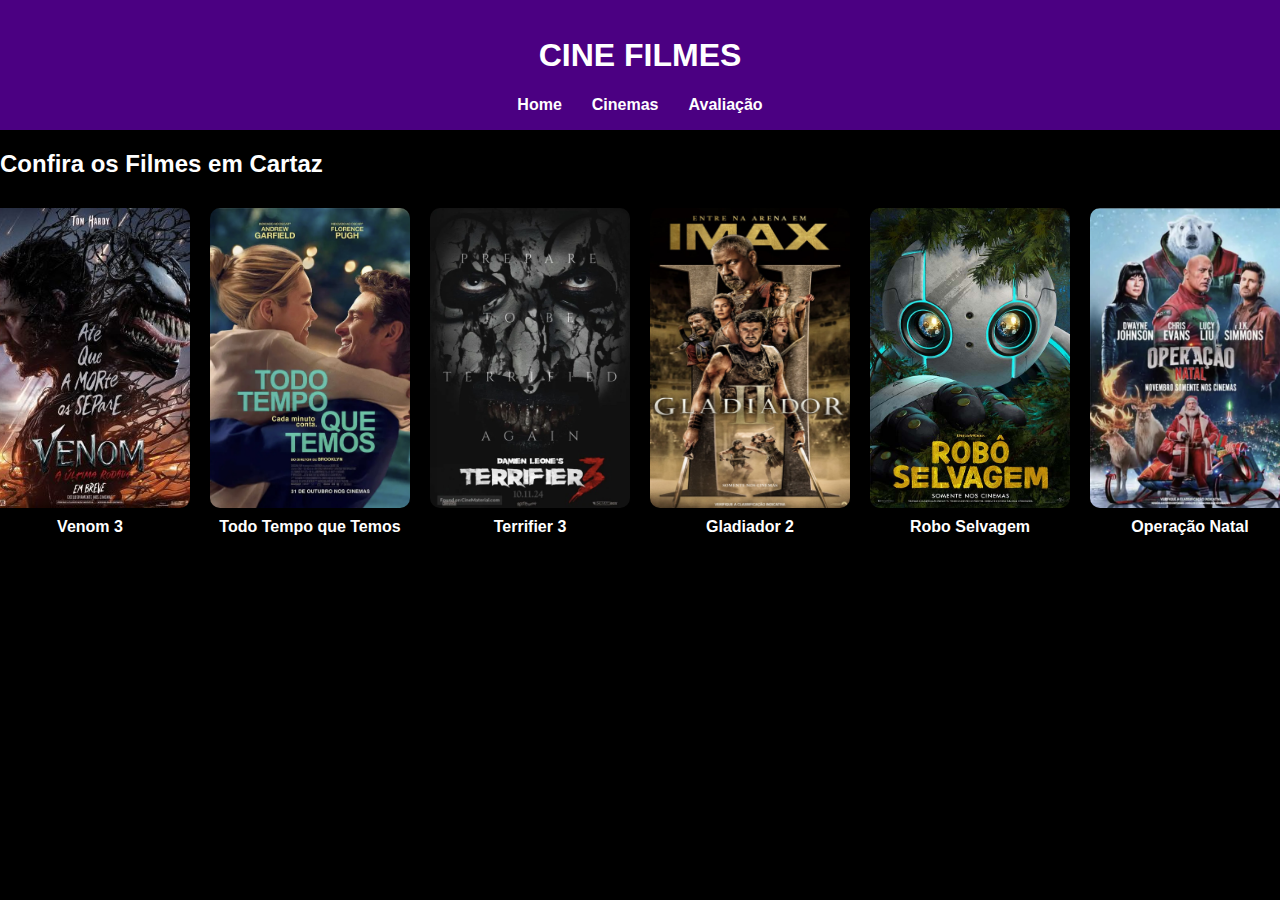
<file: index.html>
<html>
<head>
    <meta charset="UTF-8">
    <meta name="viewport" content="width=device-width, initial-scale=1.0">
    <title>CineFilmes</title>
    <link rel="stylesheet" href="style.css">
    <link rel="icon" href="logo.png">
</head>
<body>
    <header>
        <h1>CINE FILMES</h1>
        <nav>
            <ul>
                <li><a href="index.html">Home</a></li>
                <li><a href="cinemas2.html">Cinemas</a></li>
                <li><a href="form.html">Avaliação</a></li>
            </ul>
        </nav>
    </header>

    <main>
        <section>
            <h2>Confira os Filmes em Cartaz</h2>
            <div class="posters-carousel">
                <div class="posters">
                    <div class="poster">
                        <a href="venom3.html">
                            <img src="venom3.jpg" alt="Pôster de Venom 3">
                            <p>Venom 3</p>
                        </a>
                    </div>
                    <div class="poster">
                        <a href="todos.html">
                            <img src="todos.jpg" alt="Pôster de Todo Tempo que Temos">
                            <p>Todo Tempo que Temos</p>
                        </a>
                    </div>
                    <div class="poster">
                        <a href="terror.html">
                            <img src="terrifier.jpg" alt="Pôster de Terrifier 3">
                            <p>Terrifier 3</p>
                        </a>
                    </div>
                    <div class="poster">
                        <a href="glad.html">
                            <img src="glad.jpg" alt="Pôster de Gladiador 2">
                            <p>Gladiador 2</p>
                        </a>
                    </div>
                    <div class="poster">
                        <a href="robo.html">
                            <img src="robo.jpg" alt="Pôster de Robo Selvagem">
                            <p>Robo Selvagem</p>
                        </a>
                    </div>
                    <div class="poster">
                        <a href="opera.html">
                            <img src="natal.jpg" alt="Pôster de Operação Natal">
                            <p>Operação Natal</p>
                        </a>
                    </div>
                </div>
            </div>
        </section>
    </main>

</body>
</html>
</file>
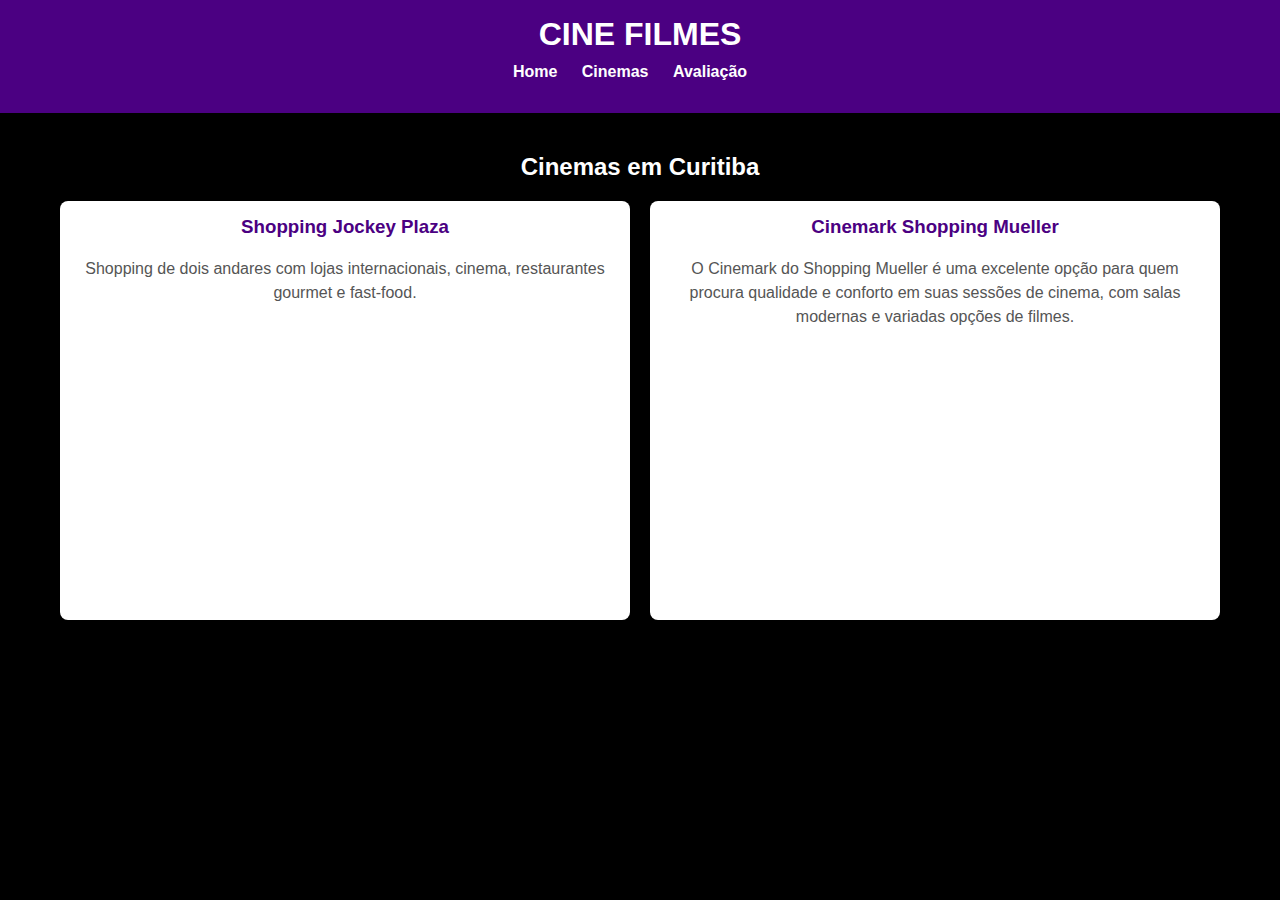
<file: cinemas2.html>
<html>
<head>
    
    <title>Cinemas em Curitiba</title>
    <style>
        body {
            font-family: Arial, sans-serif;
            margin: 0;
            padding: 0;
            background-color: black;
            color: #333;
            text-align: center; /* Centraliza o texto */
        }

        header {
            background-color: #4B0082;
            color: white;
            padding: 1rem;
        }

        header h1 {
            margin: 0;
        }

        nav ul {
            list-style: none;
            padding: 0;
            margin-top: 10px;
        }

        nav ul li {
            display: inline;
            margin-right: 20px;
        }

        nav ul li a {
            color: white;
            text-decoration: none;
            font-weight: bold;
        }

        nav ul li a:hover {
            text-decoration: underline;
        }

        main {
            padding: 20px;
            max-width: 1200px;
            margin: 0 auto;
        }

        h2 {
            color: white;
        }

        .cinemas-list {
            display: flex;
            flex-wrap: wrap;
            justify-content: center; /* Centraliza os itens */
            gap: 20px;
        }

        .cinema {
            background-color: white;
            border-radius: 8px;
            box-shadow: 0 0 10px rgba(0, 0, 0, 0.1);
            overflow: hidden;
            width: 45%; /* Alinha as caixas de cinema em duas colunas */
            padding: 15px;
            transition: transform 0.3s ease-in-out;
        }

        .cinema:hover {
            transform: scale(1.05); /* Efeito de hover */
        }

        .cinema h3 {
            margin-top: 0;
            color: #4B0082; /* Cor roxa */
        }

        .cinema p {
            font-size: 1rem;
            color: #555;
            line-height: 1.5;
        }

        .map-container iframe {
            width: 100%;
            height: 250px;
            border: none;
            border-radius: 8px;
            margin-top: 10px;
        }

        footer {
            background-color: #333;
            color: white;
            text-align: center;
            padding: 10px;
            position: fixed;
            bottom: 0;
            width: 100%;
        }

        @media (max-width: 768px) {
            .cinemas-list {
                flex-direction: column;
                align-items: center; /* Centraliza as caixas no mobile */
            }

            .cinema {
                width: 80%; /* Ajusta para ocupar mais espaço no mobile */
            }

            .map-container iframe {
                height: 200px; /* Ajusta o tamanho do mapa no mobile */
            }
        }
    </style>
    <link rel="icon" href="logo.png"><link rel="icon" href="logo.png">
</head>
<body>

    <header>
        <h1>CINE FILMES</h1>
        <nav>
            <ul>
              <li><a href="index.html">Home</a></li>
                <li><a href="cinemas2.html">Cinemas</a></li>
                <li><a href="form.html">Avaliação</a></li>
            </ul>
        </nav>
    </header>

    <main>
        <h2>Cinemas em Curitiba</h2>

        <div class="cinemas-list">
            <div class="cinema">
                <h3>Shopping Jockey Plaza</h3>
				<p>Shopping de dois andares com lojas internacionais, cinema, restaurantes gourmet e fast-food.</p>
                <div class="map-container">
                    <iframe src="https://www.google.com/maps/embed?pb=!1m18!1m12!1m3!1d2292.5566898909777!2d-49.2150244!3d-25.4277333!2m3!1f0!2f0!3f0!3m2!1i1024!2i768!4f13.1!3m3!1m2!1s0x94dce58cea5ec053%3A0x5323193c213574c2!2sShopping%20Est%C3%A1cio!5e0!3m2!1spt-BR!2sbr!4v1631881796544!5m2!1spt-BR!2sbr" 
                    allowfullscreen="" loading="lazy"></iframe>
                </div>
            </div>

            <div class="cinema">
                <h3>Cinemark Shopping Mueller</h3>
                <p>O Cinemark do Shopping Mueller é uma excelente opção para quem procura qualidade e conforto em suas sessões de cinema, com salas modernas e variadas opções de filmes.</p>
                <div class="map-container">
                    <iframe src="https://www.google.com/maps/embed?pb=!1m18!1m12!1m3!1d3668.492643736037!2d-49.273739!3d-25.423451!2m3!1f0!2f0!3f0!3m2!1i1024!2i768!4f13.1!3m3!1m2!1s0x94dce5cd98609869:0x1acd61ce7eca0e94!2sShopping+Mueller!5e0!3m2!1spt-BR!2sbr!4v1687340204820!5m2!1spt-BR!2sbr"
                    allowfullscreen="" loading="lazy"></iframe>
                </div>
            </div>

           
</body>
</html>
</file>
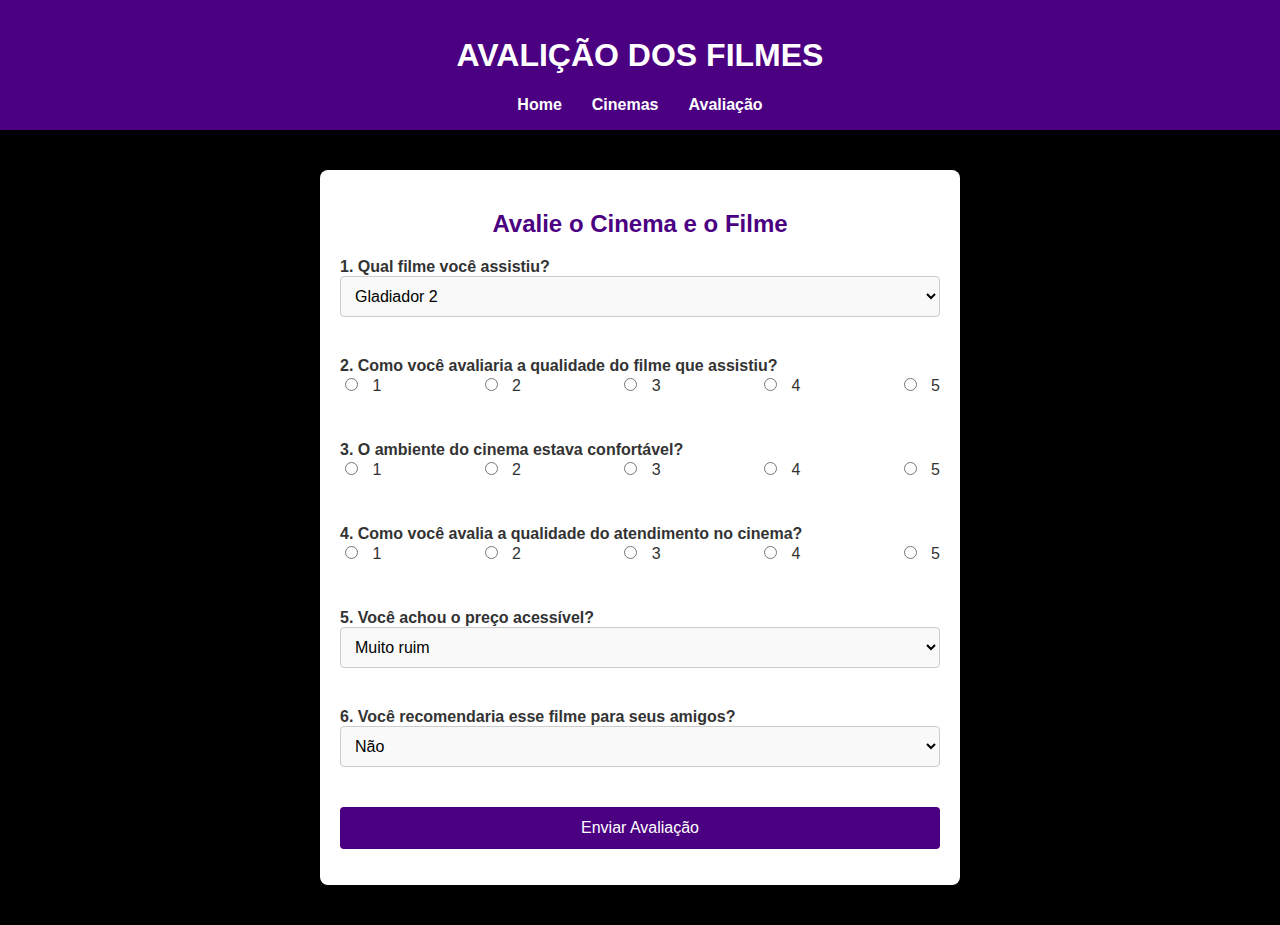
<file: form.html>
<html>
<head>
    <title>Avaliação de Cinema - Filmes em Cartaz</title>
    <style>
        body {
            font-family: Segoe UI, sans-serif;
            margin: 0;
            padding: 0;
            background-color: black;
            color: white;
        }

        header {
            background-color: #4B0082;
            color: #fff;
            padding: 1rem 0;
            text-align: center;
        }

        nav ul {
            list-style: none;
            margin: 0;
            padding: 0;
            display: flex;
            justify-content: center;
        }

        nav ul li {
            margin: 0 15px;
        }

        nav ul li a {
            color: #fff;
            text-decoration: none;
            font-weight: bold;
        }

        nav ul li a:hover {
            text-decoration: underline;
        }

        .form-container {
            margin: 40px auto;
            width: 80%;
            max-width: 600px;
            background-color: #fff;
            padding: 20px;
            border-radius: 8px;
            box-shadow: 0 0 10px rgba(0, 0, 0, 0.1);
        }

        h2 {
            text-align: center;
            color: #4B0082;
        }

        label {
            font-size: 1rem;
            margin-bottom: 10px;
            display: block;
            color: #333;
        }

        input, textarea, select {
            width: 100%;
            padding: 10px;
            margin-bottom: 20px;
            border-radius: 4px;
            border: 1px solid #ccc;
            font-size: 1rem;
            background-color: #f9f9f9;
        }

        input[type="radio"] {
            width: auto;
        }

        .question-container {
            margin-bottom: 20px;
        }

        .question-container p {
            margin: 0;
            font-weight: bold;
            color: #333;
        }

        .rating {
            display: flex;
            justify-content: space-between;
            margin-bottom: 10px;
        }

        .rating input[type="radio"] {
            margin-right: 10px;
        }

        .form-container button {
            background-color: #4B0082;
            color: white;
            padding: 12px 20px;
            border: none;
            border-radius: 4px;
            cursor: pointer;
            font-size: 1rem;
            display: block;
            width: 100%;
        }

        .form-container button:hover {
            background-color: #6a0dad;
        }

        footer {
            background-color: #333;
            color: #fff;
            text-align: center;
            padding: 1rem 0;
            margin-top: 30px;
        }
    </style>
    <link rel="icon" href="logo.png">
</head>
<body>

    <header>
        <h1>AVALIÇÃO DOS FILMES</h1>
        <nav>
            <ul>
                <li><a href="index.html">Home</a></li>
                <li><a href="cinemas2.html">Cinemas</a></li>
                <li><a href="form.html">Avaliação</a></li>
            </ul>
        </nav>
    </header>

    <section class="form-container">
        <h2>Avalie o Cinema e o Filme</h2>
        <form action="#" method="POST">
            <div class="question-container">
                <p>1. Qual filme você assistiu?</p>
                <select name="movie_selection" required>
                    <option value="gladiador_2">Gladiador 2</option>
                    <option value="terrifier_3">Terrifier 3</option>
                    <option value="robo_selvagem">Robo Selvagem</option>
                    <option value="operacao_natal">Operação Natal</option>
                    <option value="venom_3">Venom 3</option>
                    <option value="todo_tempo_que_temos">Todo Tempo Que Temos</option>
                </select>
            </div>

            <div class="question-container">
                <p>2. Como você avaliaria a qualidade do filme que assistiu?</p>
                <div class="rating">
                    <label>
                        <input type="radio" name="movie_quality" value="1"> 1
                    </label>
                    <label>
                        <input type="radio" name="movie_quality" value="2"> 2
                    </label>
                    <label>
                        <input type="radio" name="movie_quality" value="3"> 3
                    </label>
                    <label>
                        <input type="radio" name="movie_quality" value="4"> 4
                    </label>
                    <label>
                        <input type="radio" name="movie_quality" value="5"> 5
                    </label>
                </div>
            </div>

            <div class="question-container">
                <p>3. O ambiente do cinema estava confortável?</p>
                <div class="rating">
                    <label>
                        <input type="radio" name="cinema_comfort" value="1"> 1
                    </label>
                    <label>
                        <input type="radio" name="cinema_comfort" value="2"> 2
                    </label>
                    <label>
                        <input type="radio" name="cinema_comfort" value="3"> 3
                    </label>
                    <label>
                        <input type="radio" name="cinema_comfort" value="4"> 4
                    </label>
                    <label>
                        <input type="radio" name="cinema_comfort" value="5"> 5
                    </label>
                </div>
            </div>

            <div class="question-container">
                <p>4. Como você avalia a qualidade do atendimento no cinema?</p>
                <div class="rating">
                    <label>
                        <input type="radio" name="service_quality" value="1"> 1
                    </label>
                    <label>
                        <input type="radio" name="service_quality" value="2"> 2
                    </label>
                    <label>
                        <input type="radio" name="service_quality" value="3"> 3
                    </label>
                    <label>
                        <input type="radio" name="service_quality" value="4"> 4
                    </label>
                    <label>
                        <input type="radio" name="service_quality" value="5"> 5
                    </label>
                </div>
            </div>

            <div class="question-container">
                <p>5. Você achou o preço acessível?</p>
                <select name="ticket_value">
                    <option value="muito_ruim">Muito ruim</option>
                    <option value="ruim">Ruim</option>
                    <option value="regular">Regular</option>
                    <option value="bom">Bom</option>
                    <option value="muito_bom">Muito bom</option>
                </select>
            </div>

            <div class="question-container">
                <p>6. Você recomendaria esse filme para seus amigos?</p>
                <select name="recommendation">
                    <option value="nao">Não</option>
                    <option value="talvez">Talvez</option>
                    <option value="sim">Sim</option>
                </select>
            </div>

            <button type="submit">Enviar Avaliação</button>
        </form>
    </section>

</body>
</html>
</file>
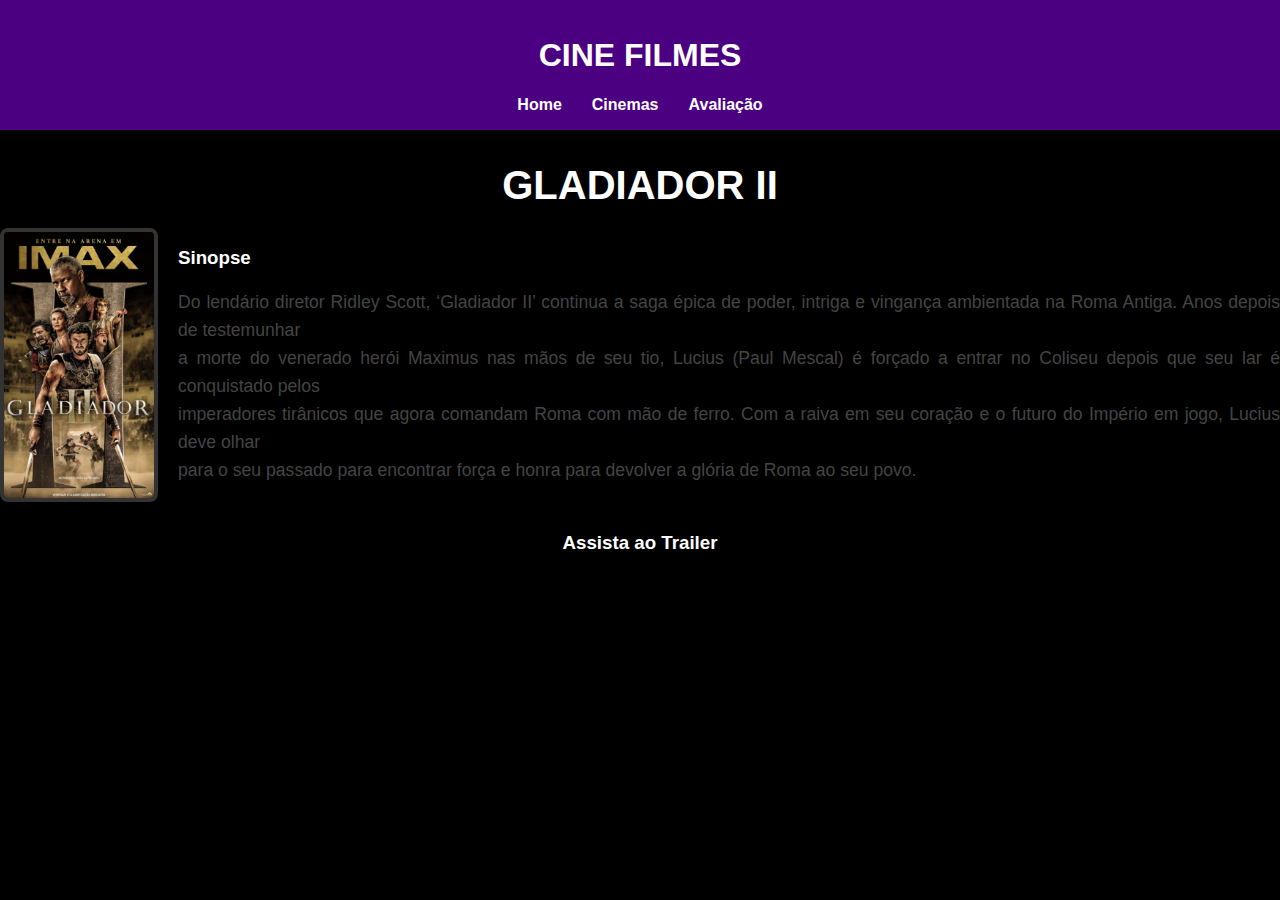
<file: glad.html>
<html>
<head>
    <meta charset="UTF-8">
    <meta name="viewport" content="width=device-width, initial-scale=1.0">
    <title>Gladiador II- Filmes em Cartaz</title>
    <link rel="stylesheet" href="style.css">
    <link rel="icon" href="logo.png">
</head>
<body>

 
    <header>
        <h1>CINE FILMES</h1>
        <nav>
            <ul>
                <li><a href="index.html">Home</a></li>
                <li><a href="cinemas2.html">Cinemas</a></li>
                <li><a href="form.html">Avaliação</a></li>
            </ul>
        </nav>
    </header>

   
    <main>
        <section class="movie-title">
            <h2>Gladiador II</h2>
           
        </section>

        <section class="movie-details">
            <div class="poster-container">
                <img src="glad.jpg" alt="Pôster de Venom 3">
            </div>
            <div class="movie-description">
                <h3>Sinopse</h3>
                <p>
                    Do lendário diretor Ridley Scott, ‘Gladiador II’ continua a saga épica de poder, intriga e vingança ambientada na Roma Antiga. Anos depois de testemunhar
					<br> a morte do venerado herói Maximus nas mãos de seu tio, Lucius (Paul Mescal) é forçado a entrar no Coliseu depois que seu lar é conquistado pelos
					<br> imperadores tirânicos que agora comandam Roma com mão de ferro. Com a raiva em seu coração e o futuro do Império em jogo, Lucius deve olhar 
					<br>para o seu passado para encontrar força e honra para devolver a glória de Roma ao seu povo.
                </p>
            </div>
        </section>

        <section class="movie-trailer">
            <h3>Assista ao Trailer</h3>
            <iframe width="750" height="315" src="https://www.youtube.com/embed/Gvu6ktSUln0"
                title="YouTube trailer de Venom 3" frameborder="0" 
                allow="accelerometer; autoplay; clipboard-write; encrypted-media; gyroscope; picture-in-picture" 
                allowfullscreen></iframe>
        </section>
    </main>

</body>
</html>
</file>
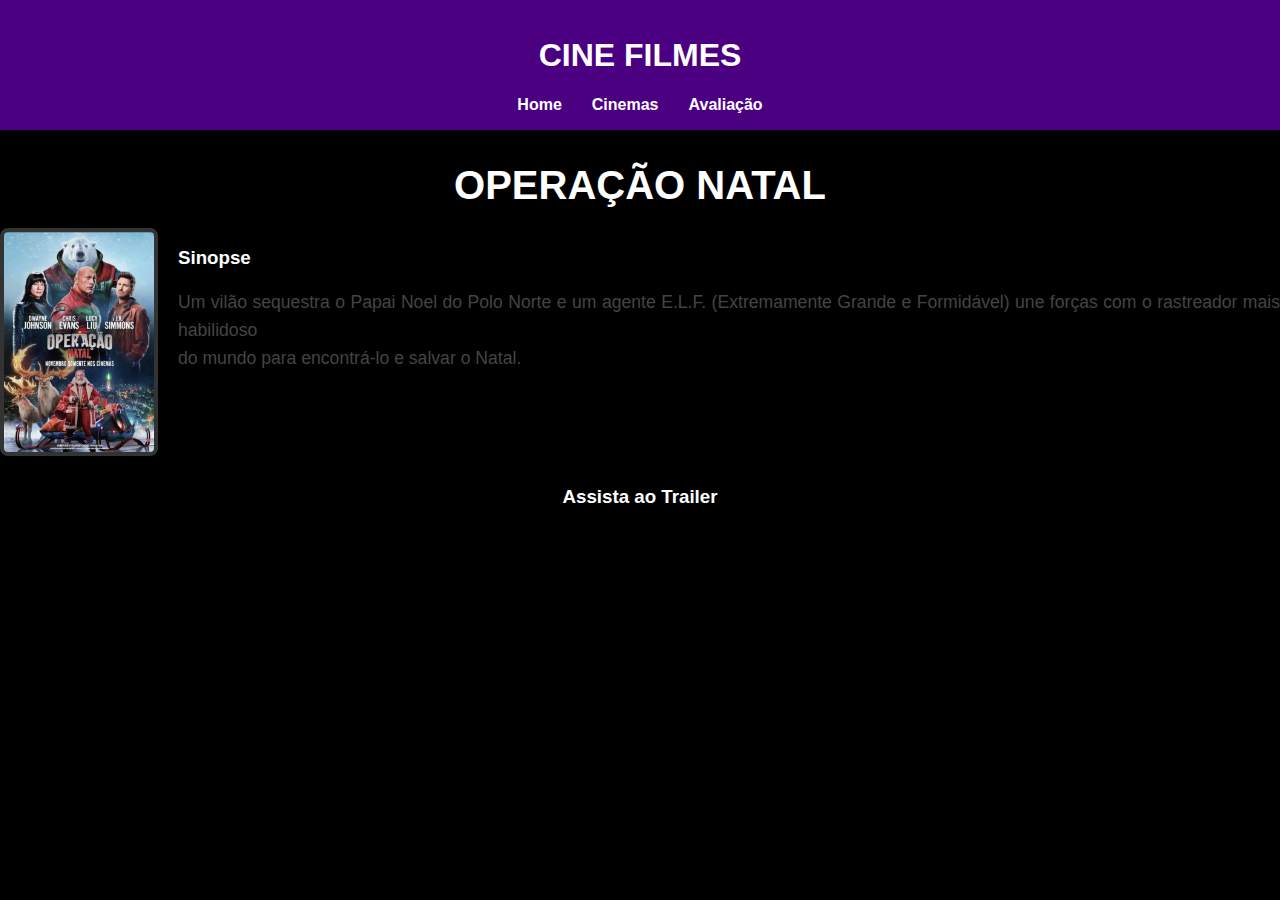
<file: opera.html>
<html>
<head>
    <meta charset="UTF-8">
    <meta name="viewport" content="width=device-width, initial-scale=1.0">
    <title>Operação Natal- Filmes em Cartaz</title>
    <link rel="stylesheet" href="style.css">
    <link rel="icon" href="logo.png">
</head>
<body>

 
    <header>
        <h1>CINE FILMES</h1>
        <nav>
            <ul>
                <li><a href="index.html">Home</a></li>
                <li><a href="cinemas2.html">Cinemas</a></li>
                <li><a href="form.html">Avaliação</a></li>
            </ul>
        </nav>
    </header>

   
    <main>
        <section class="movie-title">
            <h2>Operação Natal</h2>
           
        </section>

        <section class="movie-details">
            <div class="poster-container">
                <img src="natal.jpg" alt="Pôster de Venom 3">
            </div>
            <div class="movie-description">
                <h3>Sinopse</h3>
                <p>
                   Um vilão sequestra o Papai Noel do Polo Norte e um agente E.L.F. (Extremamente Grande e Formidável) une forças com o rastreador mais habilidoso<br> do mundo para encontrá-lo e salvar o Natal.
                </p>
            </div>
        </section>

        <section class="movie-trailer">
            <h3>Assista ao Trailer</h3>
            <iframe width="750" height="315" src="https://www.youtube.com/embed/dnkZEQEk0yk"
                title="YouTube trailer de Venom 3" frameborder="0" 
                allow="accelerometer; autoplay; clipboard-write; encrypted-media; gyroscope; picture-in-picture" 
                allowfullscreen></iframe>
        </section>
    </main>

</body>
</html>
</file>
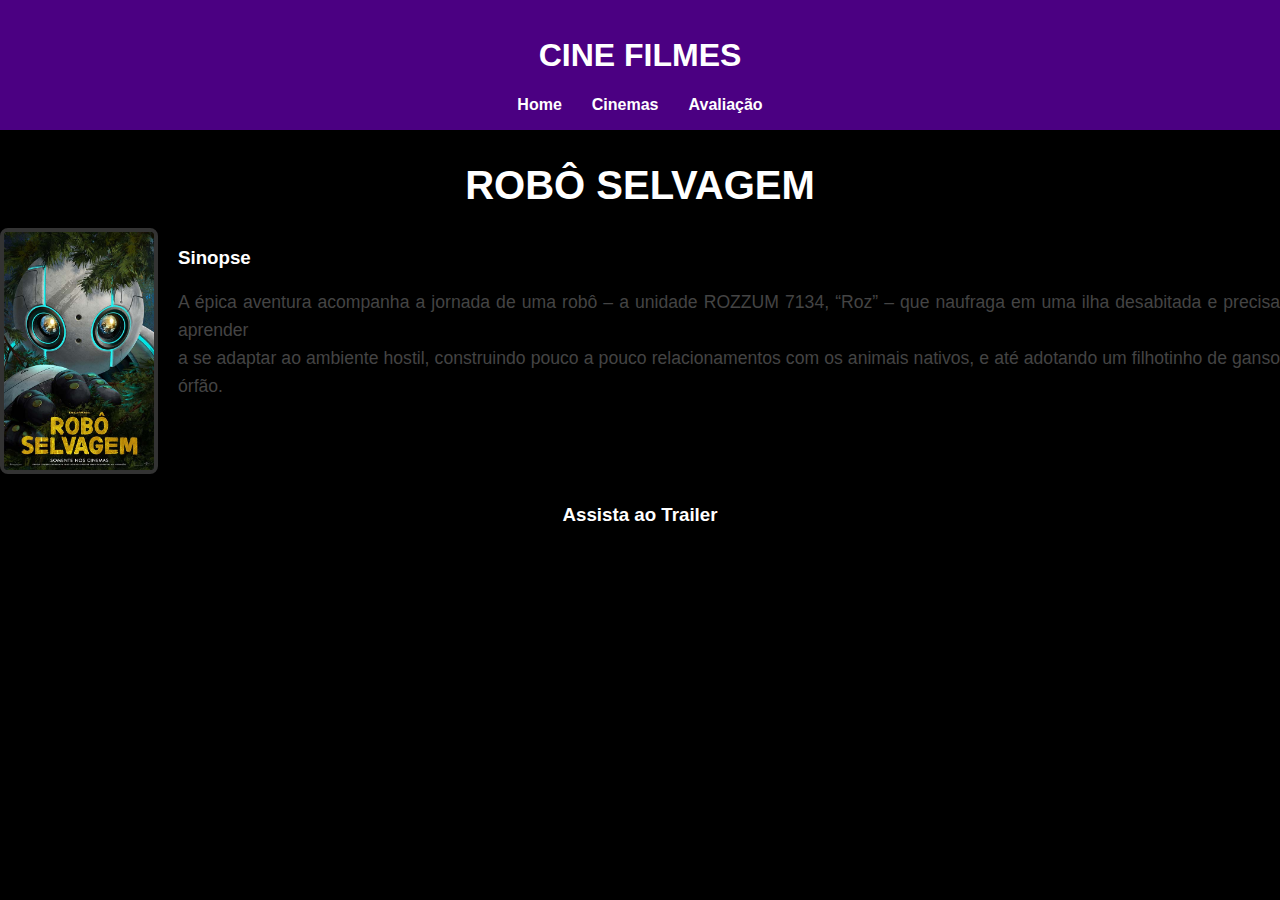
<file: robo.html>
<html>
<head>
    <meta charset="UTF-8">
    <meta name="viewport" content="width=device-width, initial-scale=1.0">
    <title>Robô Selvagem- Filmes em Cartaz</title>
    <link rel="stylesheet" href="style.css">
    <link rel="icon" href="logo.png">
</head>
<body>

 
    <header>
        <h1>CINE FILMES</h1>
        <nav>
            <ul>
                <li><a href="index.html">Home</a></li>
                <li><a href="cinemas2.html">Cinemas</a></li>
                <li><a href="form.html">Avaliação</a></li>
            </ul>
        </nav>
    </header>

   
    <main>
        <section class="movie-title">
            <h2>Robô Selvagem</h2>
           
        </section>

        <section class="movie-details">
            <div class="poster-container">
                <img src="robo.jpg" alt="Pôster de Venom 3">
            </div>
            <div class="movie-description">
                <h3>Sinopse</h3>
                <p>
                   A épica aventura acompanha a jornada de uma robô – a unidade ROZZUM 7134, “Roz” – que naufraga em uma ilha desabitada e precisa aprender <br>a se adaptar ao ambiente hostil, construindo pouco a pouco relacionamentos com os animais nativos, e até adotando um filhotinho de ganso órfão.
                </p>
            </div>
        </section>

        <section class="movie-trailer">
            <h3>Assista ao Trailer</h3>
            <iframe width="750" height="315" src="https://www.youtube.com/embed/V66LWMllybQ"
                title="YouTube trailer de Venom 3" frameborder="0" 
                allow="accelerometer; autoplay; clipboard-write; encrypted-media; gyroscope; picture-in-picture" 
                allowfullscreen></iframe>
        </section>
    </main>

</body>
</html>
</file>
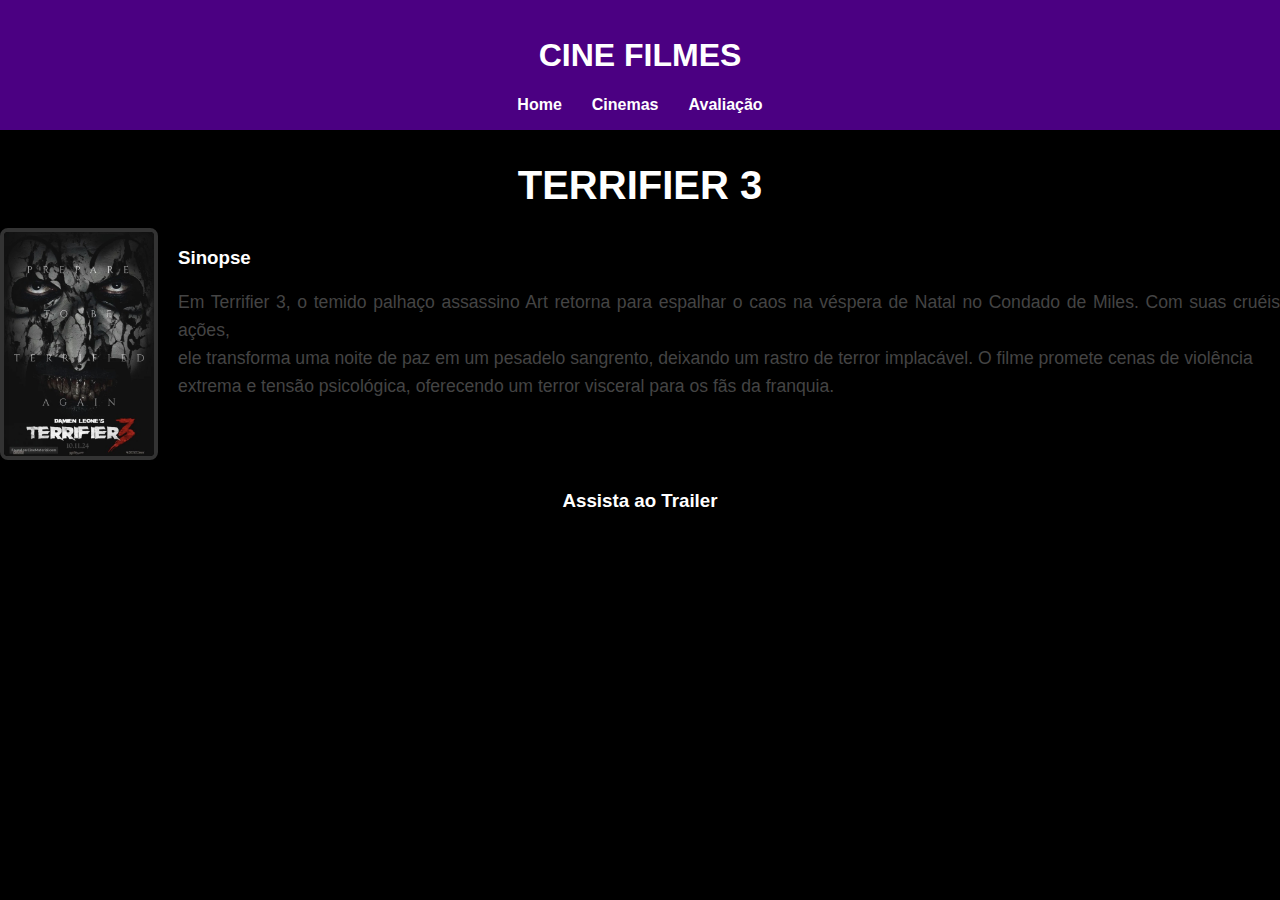
<file: terror.html>
<html>
<head>
    <meta charset="UTF-8">
    <meta name="viewport" content="width=device-width, initial-scale=1.0">
    <title>Terrifier 3- Filmes em Cartaz</title>
    <link rel="stylesheet" href="style.css">
    <link rel="icon" href="logo.png">
</head>
<body>

 
    <header>
        <h1>CINE FILMES</h1>
        <nav>
            <ul>
                <li><a href="index.html">Home</a></li>
                <li><a href="cinemas2.html">Cinemas</a></li>
                <li><a href="form.html">Avaliação</a></li>
            </ul>
        </nav>
    </header>

   
    <main>
        <section class="movie-title">
            <h2>Terrifier 3</h2>
           
        </section>

        <section class="movie-details">
            <div class="poster-container">
                <img src="terrifier.jpg" alt="Pôster de Venom 3">
            </div>
            <div class="movie-description">
                <h3>Sinopse</h3>
                <p>
                    Em Terrifier 3, o temido palhaço assassino Art retorna para espalhar o caos na véspera de Natal no Condado de Miles. Com suas cruéis ações,
					<br> ele transforma uma noite de paz em um pesadelo sangrento, deixando um rastro de terror implacável. O filme promete cenas de violência<br> extrema e tensão psicológica, oferecendo um terror visceral para os fãs da franquia.
                </p>
            </div>
        </section>

        <section class="movie-trailer">
            <h3>Assista ao Trailer</h3>
            <iframe width="750" height="315" src="https://www.youtube.com/embed/jdEe8sql-iQ"
                title="YouTube trailer de Venom 3" frameborder="0" 
                allow="accelerometer; autoplay; clipboard-write; encrypted-media; gyroscope; picture-in-picture" 
                allowfullscreen></iframe>
        </section>
    </main>

</body>
</html>
</file>
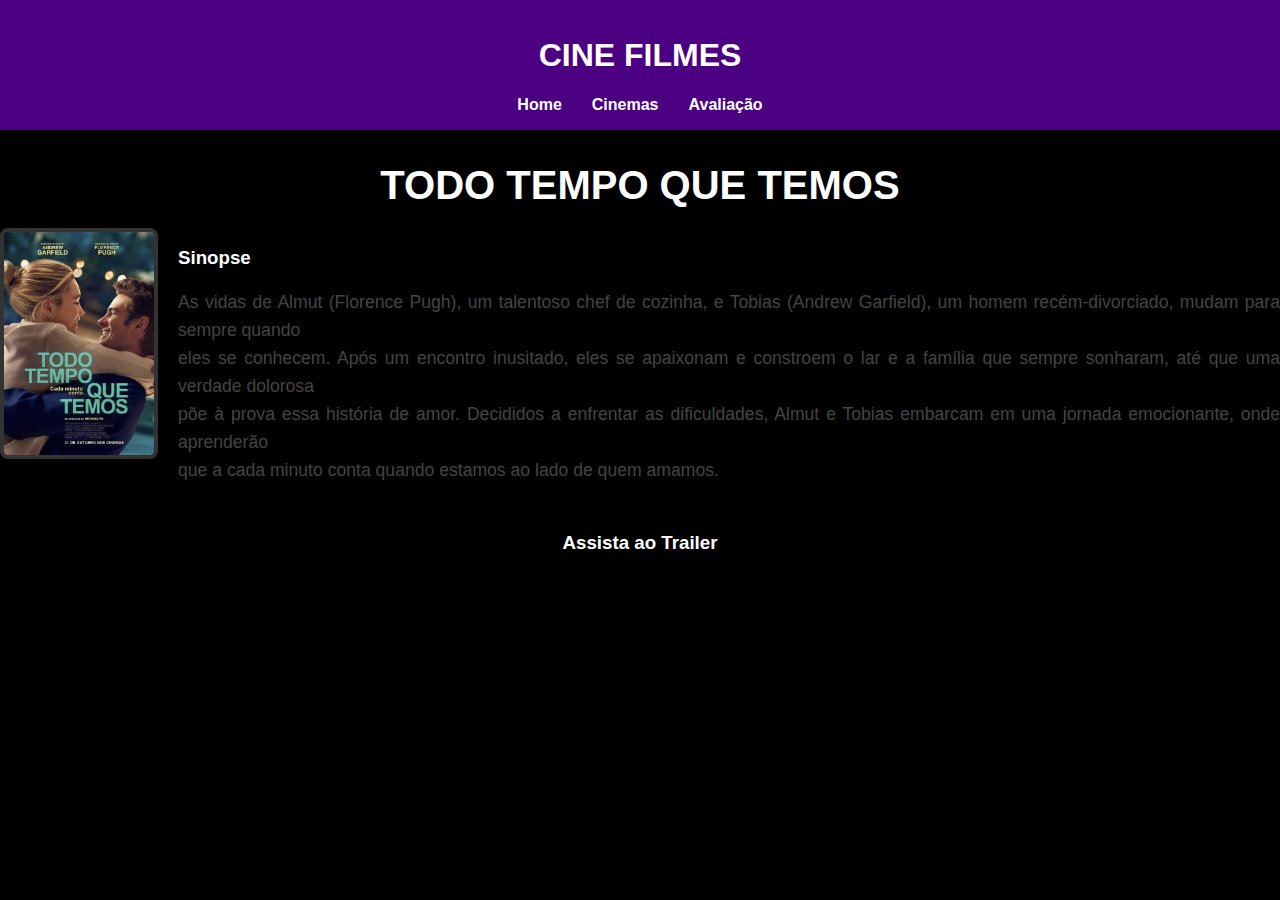
<file: todos.html>
<html>
<head>
    <meta charset="UTF-8">
    <meta name="viewport" content="width=device-width, initial-scale=1.0">
    <title>Todo Tempo que Temos - Filmes em Cartaz</title>
    <link rel="stylesheet" href="style.css">
    <link rel="icon" href="logo.png">
</head>
<body>

 
    <header>
        <h1>CINE FILMES</h1>
        <nav>
            <ul>
                <li><a href="index.html">Home</a></li>
                <li><a href="cinemas2.html">Cinemas</a></li>
                <li><a href="form.html">Avaliação</a></li>
            </ul>
        </nav>
    </header>

   
    <main>
        <section class="movie-title">
            <h2>Todo Tempo que Temos</h2>
           
        </section>

        <section class="movie-details">
            <div class="poster-container">
                <img src="todos.jpg" alt="Pôster de Venom 3">
            </div>
            <div class="movie-description">
                <h3>Sinopse</h3>
                <p>
                    As vidas de Almut (Florence Pugh), um talentoso chef de cozinha, e Tobias (Andrew Garfield), um homem recém-divorciado, 
					mudam para sempre quando <br> eles  se conhecem. Após um encontro inusitado, eles se apaixonam e constroem o lar e a família que sempre sonharam, até que uma verdade dolorosa <br> põe à prova essa história de amor. Decididos a enfrentar as dificuldades, Almut e Tobias embarcam em uma jornada emocionante, onde aprenderão <br>
					que a cada minuto conta quando estamos ao lado de quem amamos.
                </p>
            </div>
        </section>

        <section class="movie-trailer">
            <h3>Assista ao Trailer</h3>
            <iframe width="750" height="315" src="https://www.youtube.com/embed/I017QogrFOY"
                title="YouTube trailer de Venom 3" frameborder="0" 
                allow="accelerometer; autoplay; clipboard-write; encrypted-media; gyroscope; picture-in-picture" 
                allowfullscreen></iframe>
        </section>
    </main>

</body>
</html>
</file>
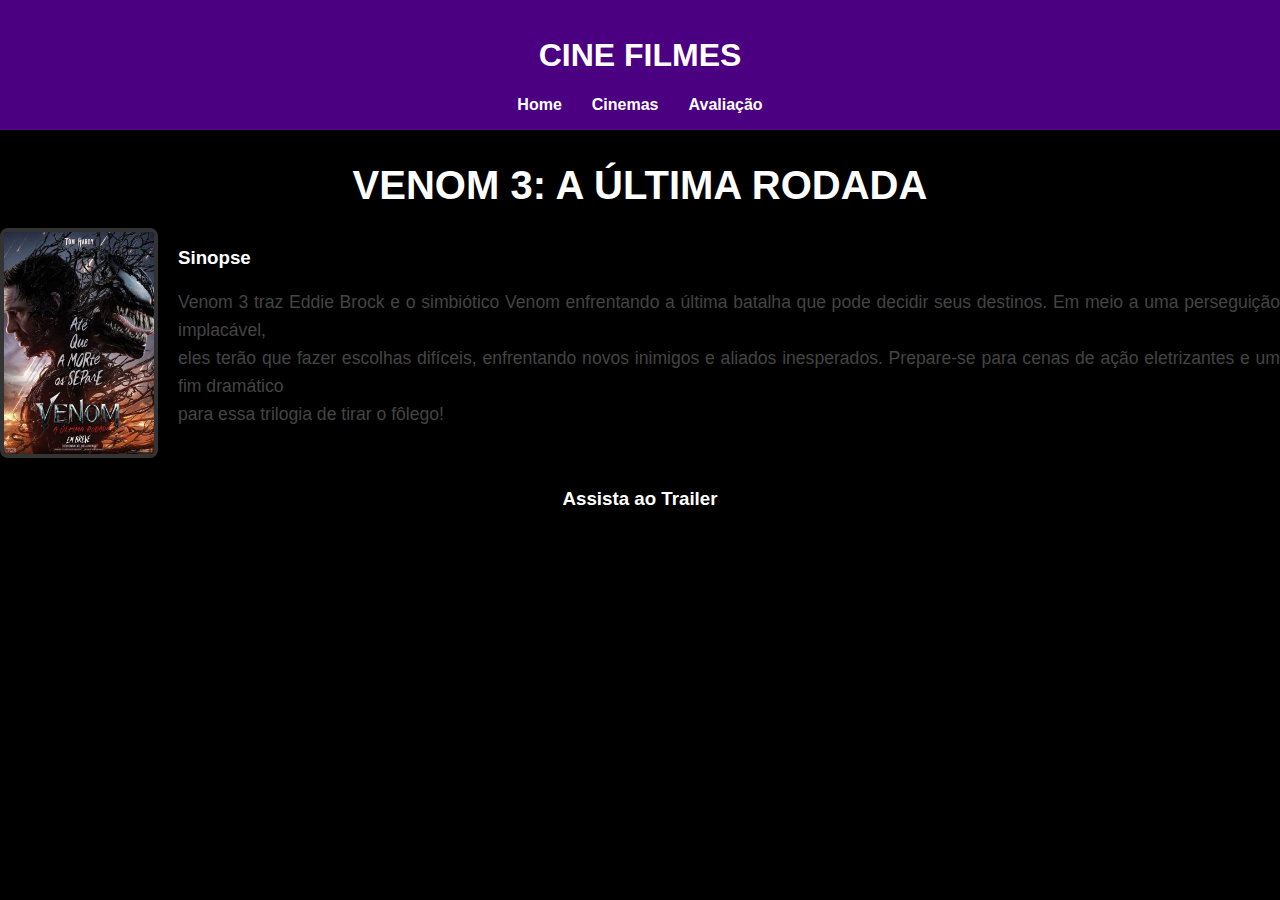
<file: venom3.html>
<html>
<head>
    <meta charset="UTF-8">
    <meta name="viewport" content="width=device-width, initial-scale=1.0">
    <title>Venom 3 - Filmes em Cartaz</title>
    <link rel="stylesheet" href="style.css">
    <link rel="icon" href="logo.png">
</head>
<body>

 
   <header>
        <h1>CINE FILMES</h1>
        <nav>
            <ul>
                <li><a href="index.html">Home</a></li>
                <li><a href="cinemas2.html">Cinemas</a></li>
                <li><a href="form.html">Avaliação</a></li>
            </ul>
        </nav>
    </header>

   
    <main>
        <section class="movie-title">
            <h2>Venom 3: A Última Rodada</h2>
           
        </section>

        <section class="movie-details">
            <div class="poster-container">
                <img src="venom3.jpg" alt="Pôster de Venom 3">
            </div>
            <div class="movie-description">
                <h3>Sinopse</h3>
                <p>
                    Venom 3 traz Eddie Brock e o simbiótico Venom enfrentando a última batalha que pode decidir seus destinos. Em meio a uma perseguição
		implacável, <br>
		eles terão que fazer escolhas difíceis, enfrentando novos inimigos e aliados inesperados.
                    Prepare-se para cenas de ação eletrizantes e um fim dramático 
<br>					para essa trilogia de tirar o fôlego!
                </p>
            </div>
        </section>

        <section class="movie-trailer">
            <h3>Assista ao Trailer</h3>
            <iframe width="750" height="315" src="https://www.youtube.com/embed/DA3K6Xrx4HE"
                title="YouTube trailer de Venom 3" frameborder="0" 
                allow="accelerometer; autoplay; clipboard-write; encrypted-media; gyroscope; picture-in-picture" 
                allowfullscreen></iframe>
        </section>
    </main>

</body>
</html>
</file>
<file: style.css>
body {
    font-family: Segoe UI, sans-serif;
    margin: 0;
    padding: 0;
    background-color: black;
    color: white;
}

/* Cabeçalho */
header {
    font-type: Helvetica;
    background-color: #4B0082;
    color: #fff;
    padding: 1rem 0;
    text-align: center;
}

nav ul {
    list-style: none;
    margin: 0;
    padding: 0;
    display: flex;
    justify-content: center;
}

nav ul li {
    margin: 0 15px;
}

nav ul li a {
    color: #fff;
    text-decoration: none;
    font-weight: bold;
}

nav ul li a:hover {
    text-decoration: underline;
}

/* Seção de filmes */
.posters-carousel {
    overflow-x: auto;
    white-space: nowrap;
    margin: 20px 0;
    padding: 10px 0;
    display: flex;
    justify-content: center;
    scroll-behavior: smooth;
}

.posters {
    display: flex;
    gap: 20px;
}

.poster {
    text-align: center;
    flex: 0 0 auto; 
    transition: transform 0.3s;
}

.poster img {
    width: 200px;
    height: 300px;
    border-radius: 10px;
    box-shadow: 0 0 10px rgba(0, 0, 0, 0.1);
}

.poster p {
    margin-top: 10px;
    font-weight: bold;
}

.poster a {
    text-decoration: none;
    color: white;
}

.poster:hover {
    transform: scale(1.05);
}

.movie-title {
    text-align: center;
    margin-bottom: 20px;
}

.movie-title h2 {
    font-size: 2.5rem;
    color: white;
    text-transform: uppercase;
    margin-bottom: 10px;
}

.movie-title p {
    font-size: 1.2rem;
    color: #666;
}

.movie-details {
    display: flex;
    justify-content: space-between;
    gap: 20px;
}

.poster-container img {
    width: 100%;
    max-width: 150px;
    height: auto;
    border-radius: 8px;
    border: 4px solid #333;
}

.movie-description {
    flex: 1;
}

.movie-description p {
    font-size: 1.1rem;
    line-height: 1.6;
    color: #444;
    text-align: justify;
}

.movie-trailer {
    text-align: center;
    margin-top: 30px;
}

.movie-trailer iframe {
    border: none;
    max-width: 100%;
    height: 315px;
    width: 750px;
}
</file>
